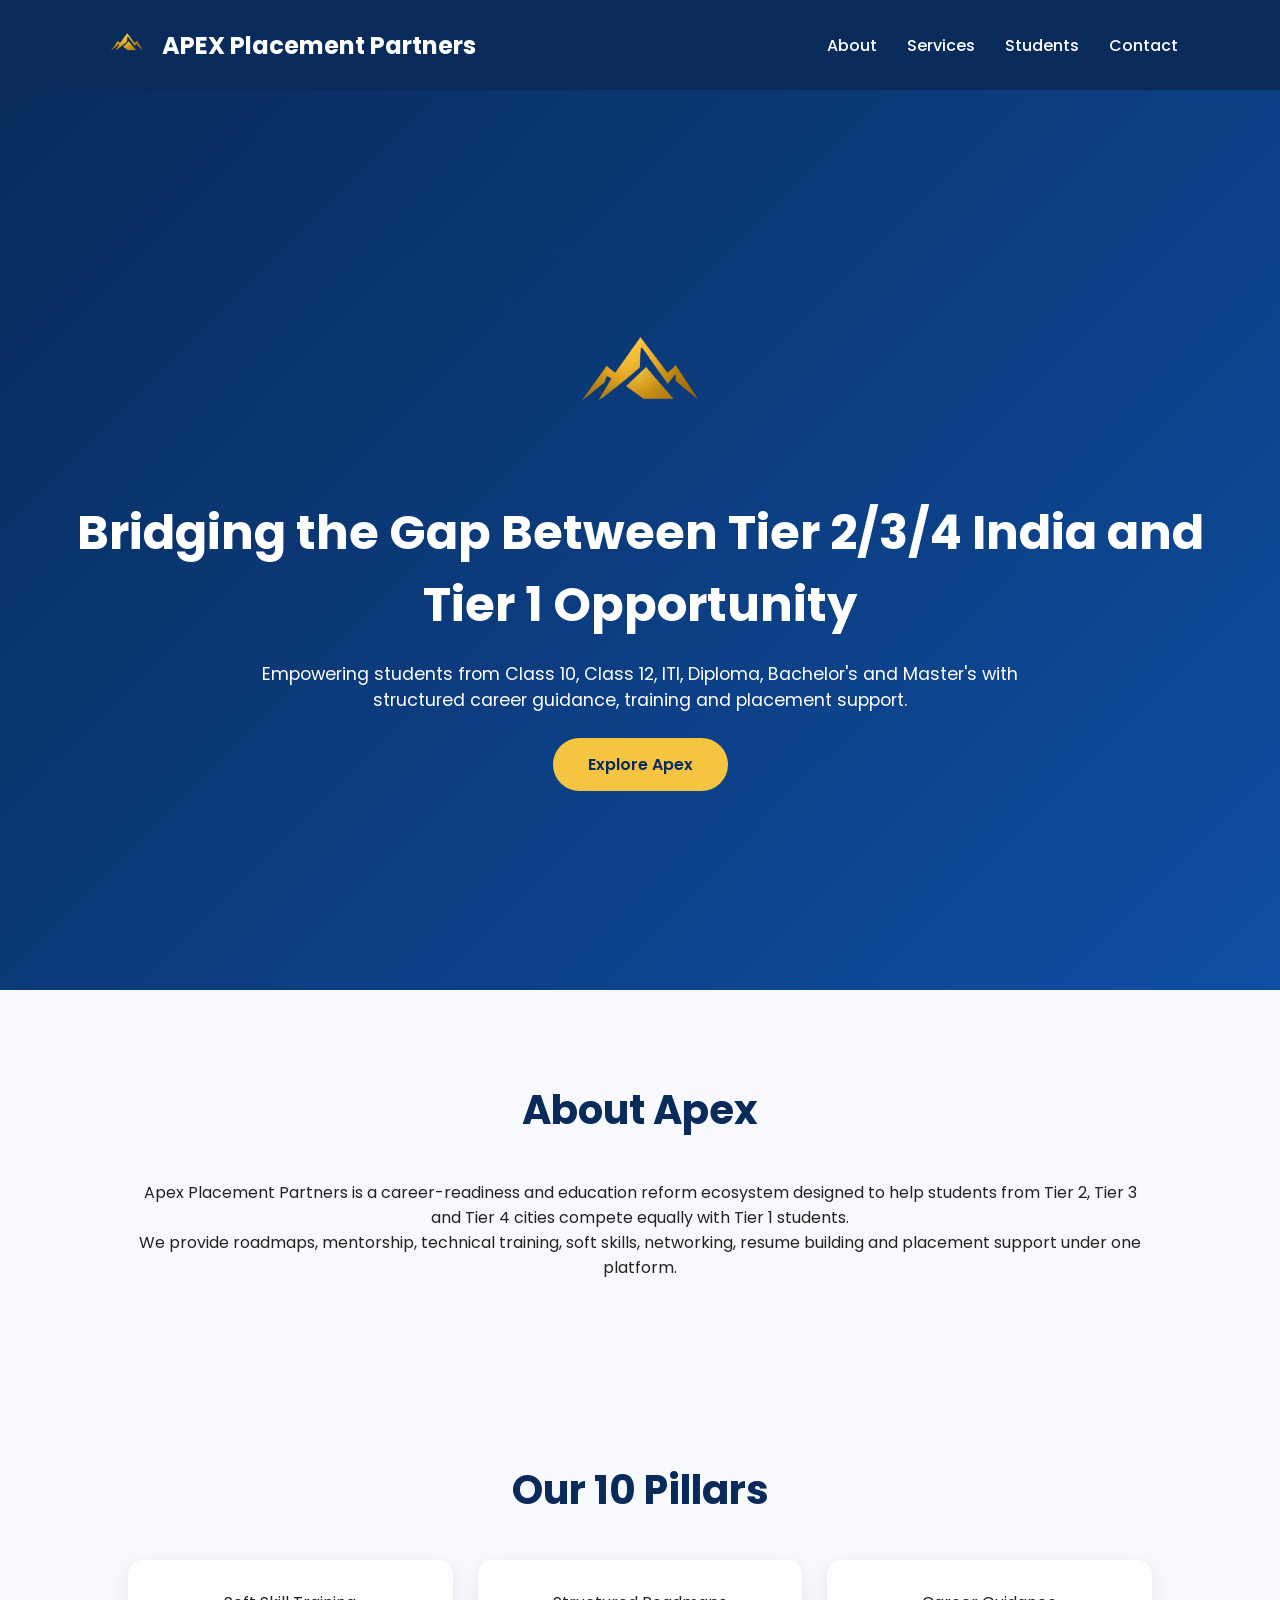
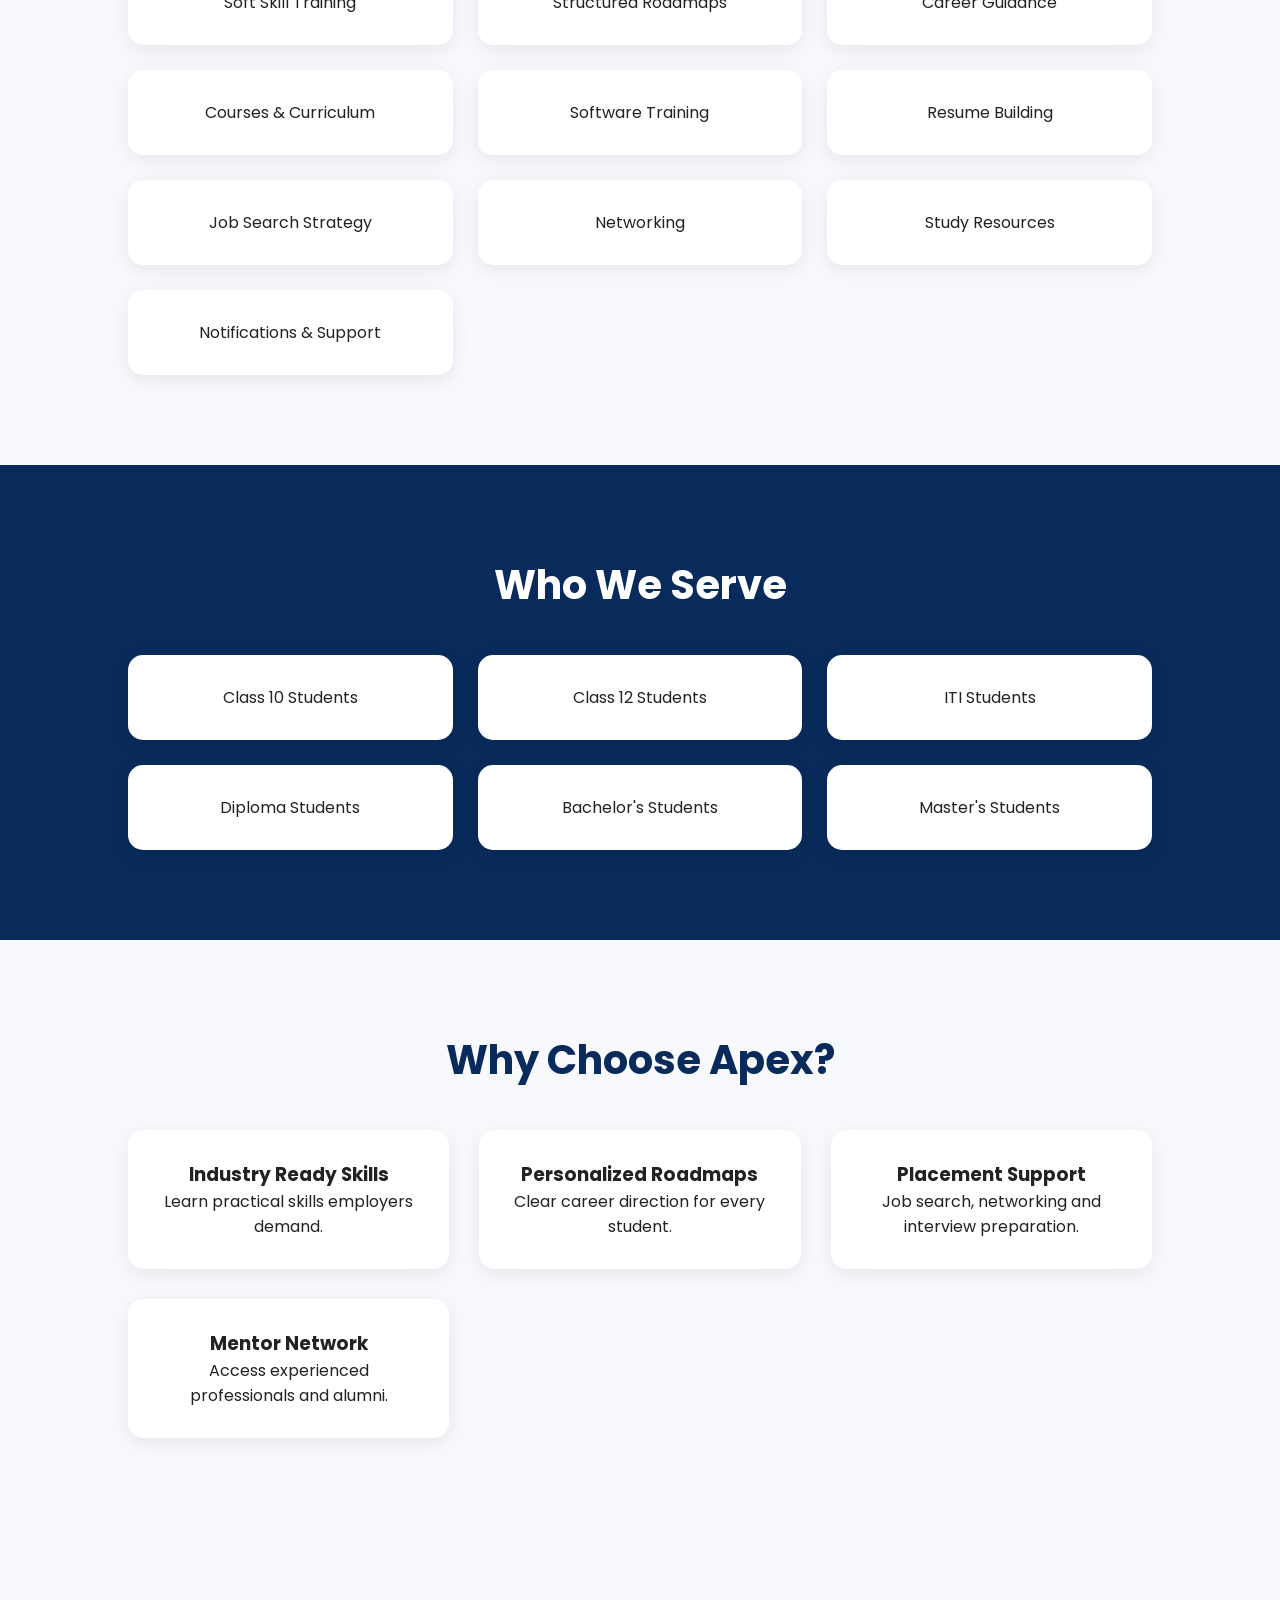
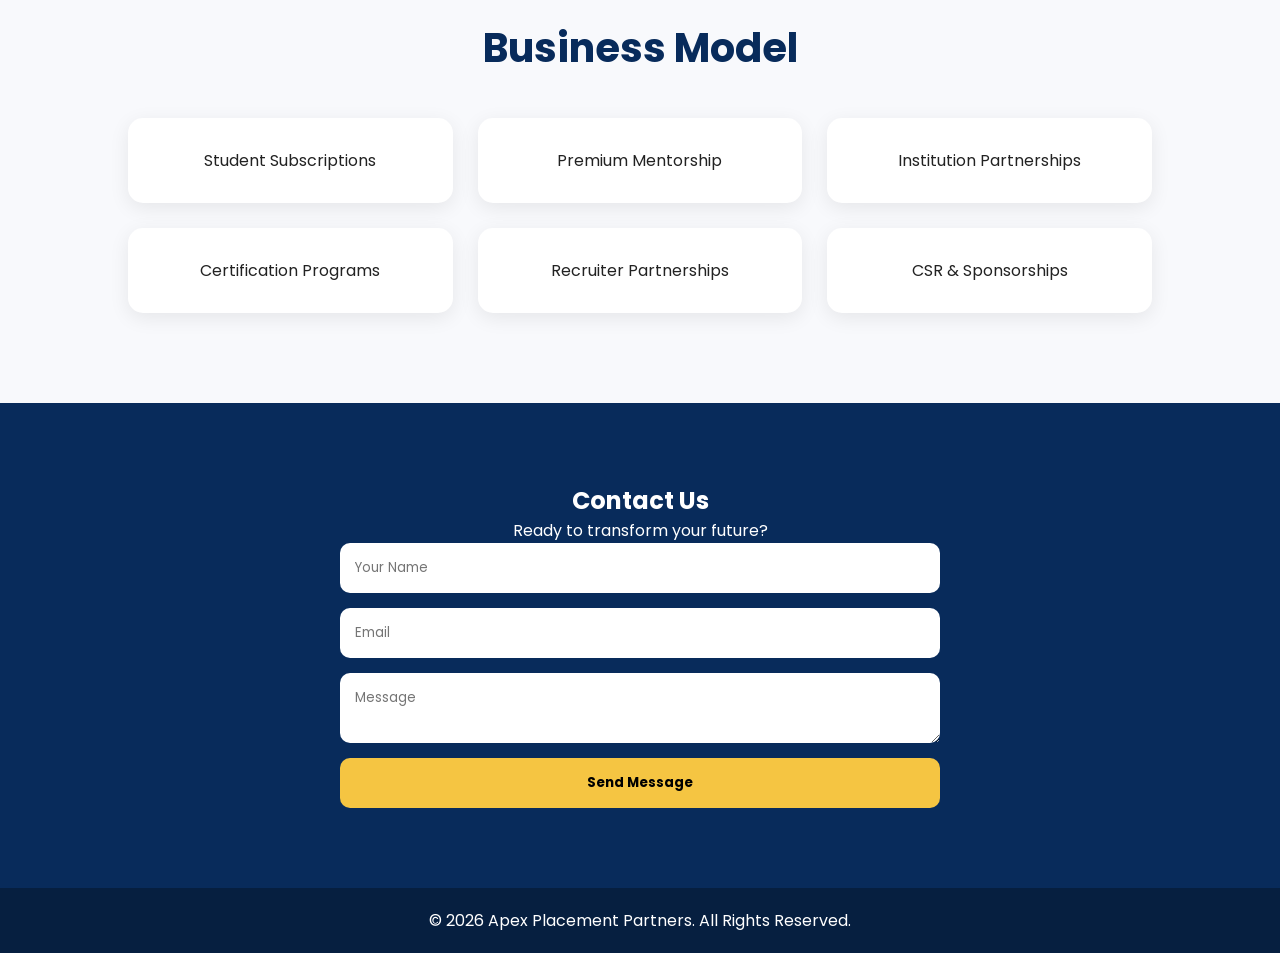
<file: indeX.html>
<!DOCTYPE html>
<html lang="en">
<head>
<meta charset="UTF-8">
<meta name="viewport" content="width=device-width, initial-scale=1.0">
<title>APEX Placement Partners</title>

<link rel="stylesheet" href="style.css">

<link href="https://fonts.googleapis.com/css2?family=Poppins:wght@300;400;500;600;700&display=swap" rel="stylesheet">
</head>

<body>

<header>
<nav class="navbar">

<div class="logo-container">
<img src="logo.png" alt="APEX Logo">
<h2>APEX Placement Partners</h2>
</div>

<ul class="nav-links">
<li><a href="#about">About</a></li>
<li><a href="#pillars">Services</a></li>
<li><a href="#students">Students</a></li>
<li><a href="#contact">Contact</a></li>
</ul>

</nav>
</header>

<section class="hero">

<div class="hero-content">

<img src="logo.png" class="hero-logo">

<h1>Bridging the Gap Between Tier 2/3/4 India and Tier 1 Opportunity</h1>

<p>
Empowering students from Class 10, Class 12, ITI,
Diploma, Bachelor's and Master's with structured
career guidance, training and placement support.
</p>

<a href="#about" class="btn">
Explore Apex
</a>

</div>

</section>

<section id="about" class="section">

<h2>About Apex</h2>

<p>
Apex Placement Partners is a career-readiness and education reform
ecosystem designed to help students from Tier 2, Tier 3 and Tier 4
cities compete equally with Tier 1 students.
</p>

<p>
We provide roadmaps, mentorship, technical training, soft skills,
networking, resume building and placement support under one platform.
</p>

</section>

<section id="pillars" class="section">

<h2>Our 10 Pillars</h2>

<div class="grid">

<div class="card">Soft Skill Training</div>
<div class="card">Structured Roadmaps</div>
<div class="card">Career Guidance</div>
<div class="card">Courses & Curriculum</div>
<div class="card">Software Training</div>
<div class="card">Resume Building</div>
<div class="card">Job Search Strategy</div>
<div class="card">Networking</div>
<div class="card">Study Resources</div>
<div class="card">Notifications & Support</div>

</div>

</section>

<section id="students" class="section dark">

<h2>Who We Serve</h2>

<div class="grid">

<div class="card">Class 10 Students</div>
<div class="card">Class 12 Students</div>
<div class="card">ITI Students</div>
<div class="card">Diploma Students</div>
<div class="card">Bachelor's Students</div>
<div class="card">Master's Students</div>

</div>

</section>

<section class="section">

<h2>Why Choose Apex?</h2>

<div class="features">

<div>
<h3>Industry Ready Skills</h3>
<p>Learn practical skills employers demand.</p>
</div>

<div>
<h3>Personalized Roadmaps</h3>
<p>Clear career direction for every student.</p>
</div>

<div>
<h3>Placement Support</h3>
<p>Job search, networking and interview preparation.</p>
</div>

<div>
<h3>Mentor Network</h3>
<p>Access experienced professionals and alumni.</p>
</div>

</div>

</section>

<section class="section business">

<h2>Business Model</h2>

<div class="grid">

<div class="card">Student Subscriptions</div>
<div class="card">Premium Mentorship</div>
<div class="card">Institution Partnerships</div>
<div class="card">Certification Programs</div>
<div class="card">Recruiter Partnerships</div>
<div class="card">CSR & Sponsorships</div>

</div>

</section>

<section id="contact" class="contact">

<h2>Contact Us</h2>

<p>Ready to transform your future?</p>

<form>

<input type="text" placeholder="Your Name">

<input type="email" placeholder="Email">

<textarea placeholder="Message"></textarea>

<button type="submit">
Send Message
</button>

</form>

</section>

<footer>

<p>
© 2026 Apex Placement Partners.
All Rights Reserved.
</p>

</footer>

<script src="script.js"></script>

</body>
</html>
</file>
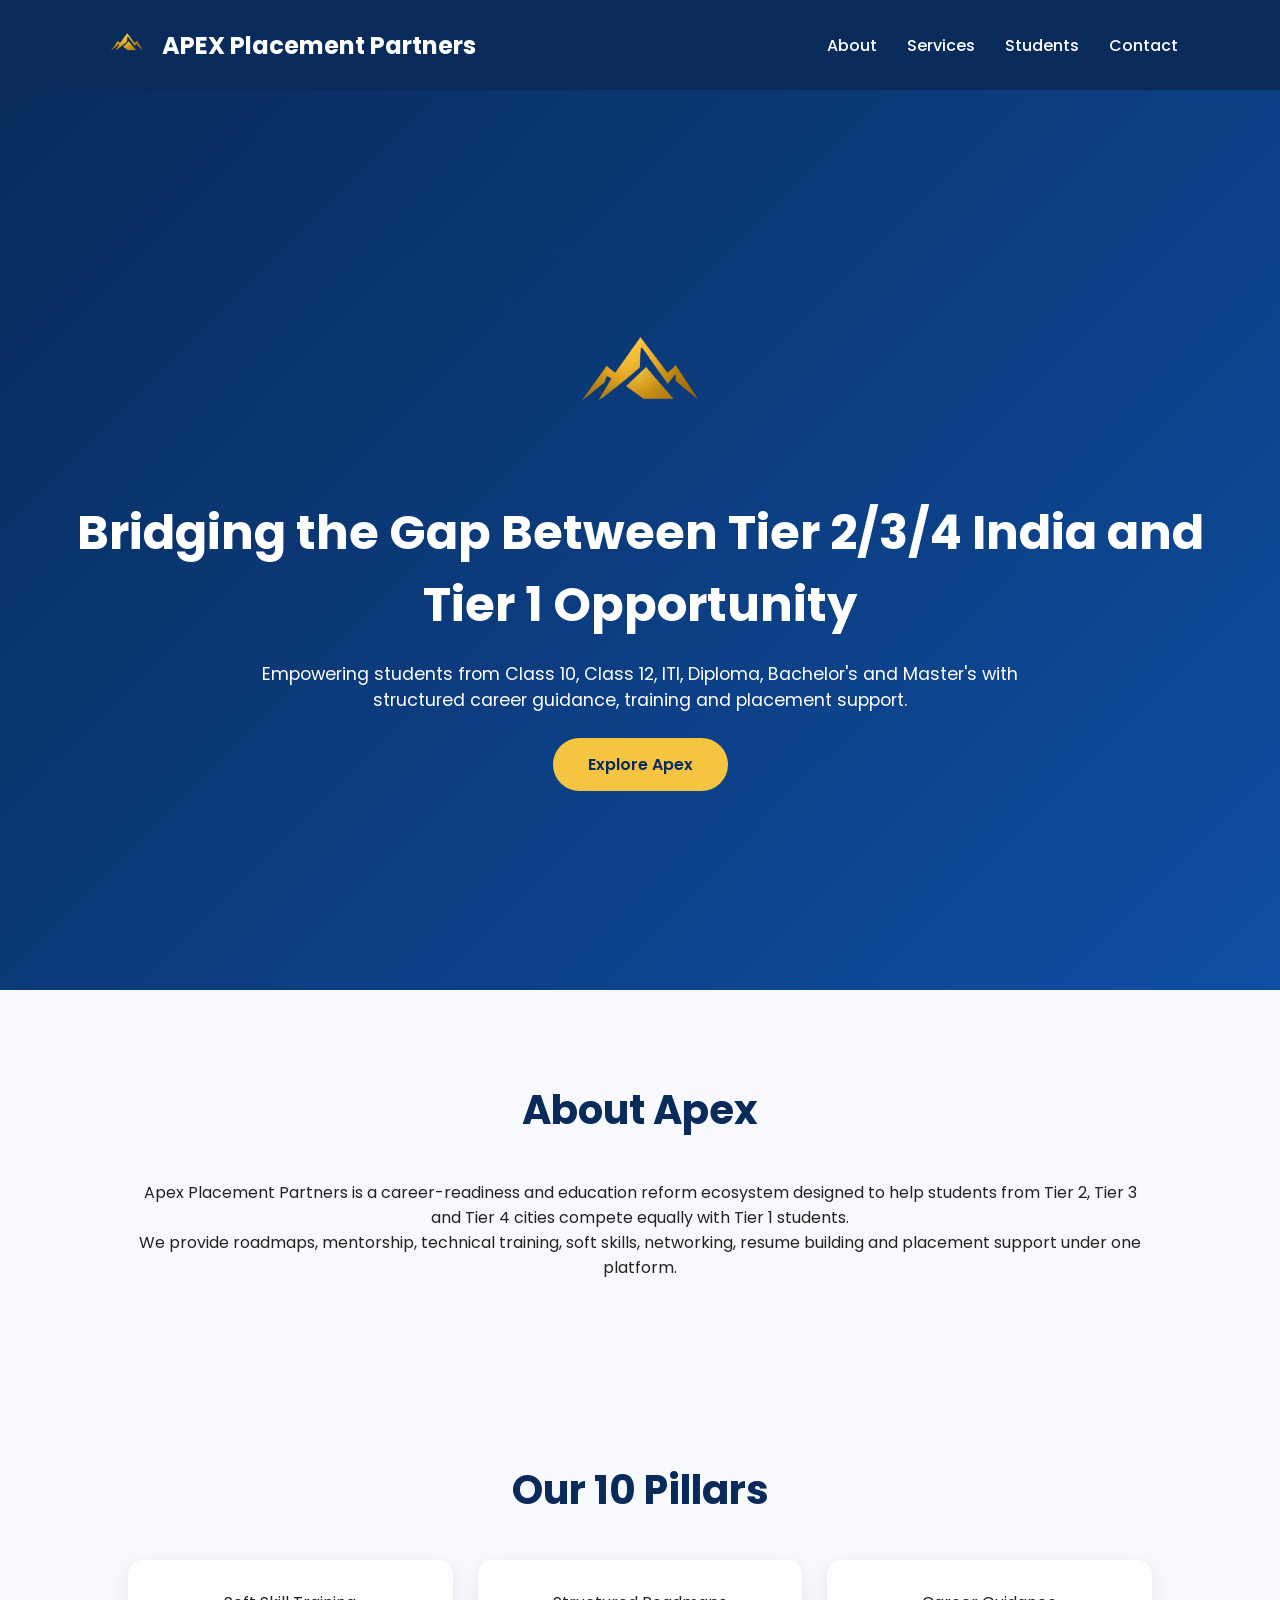
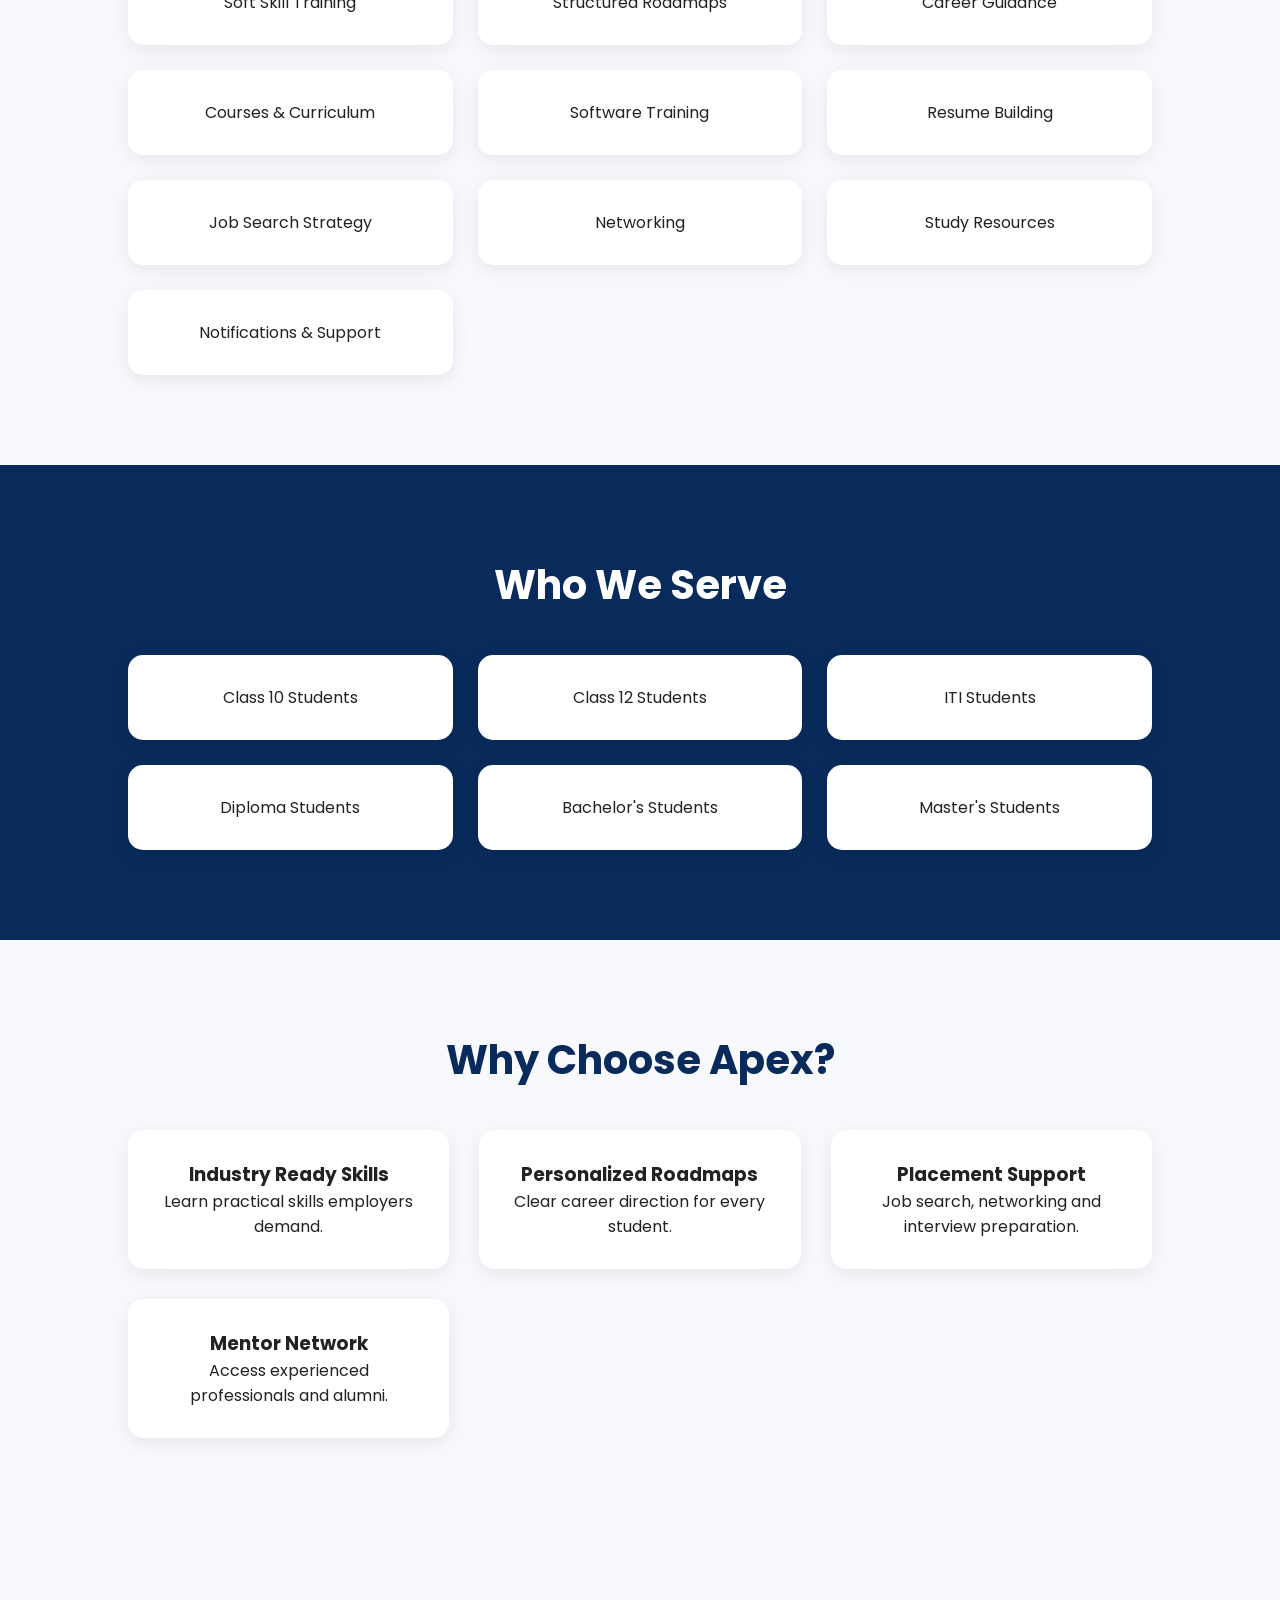
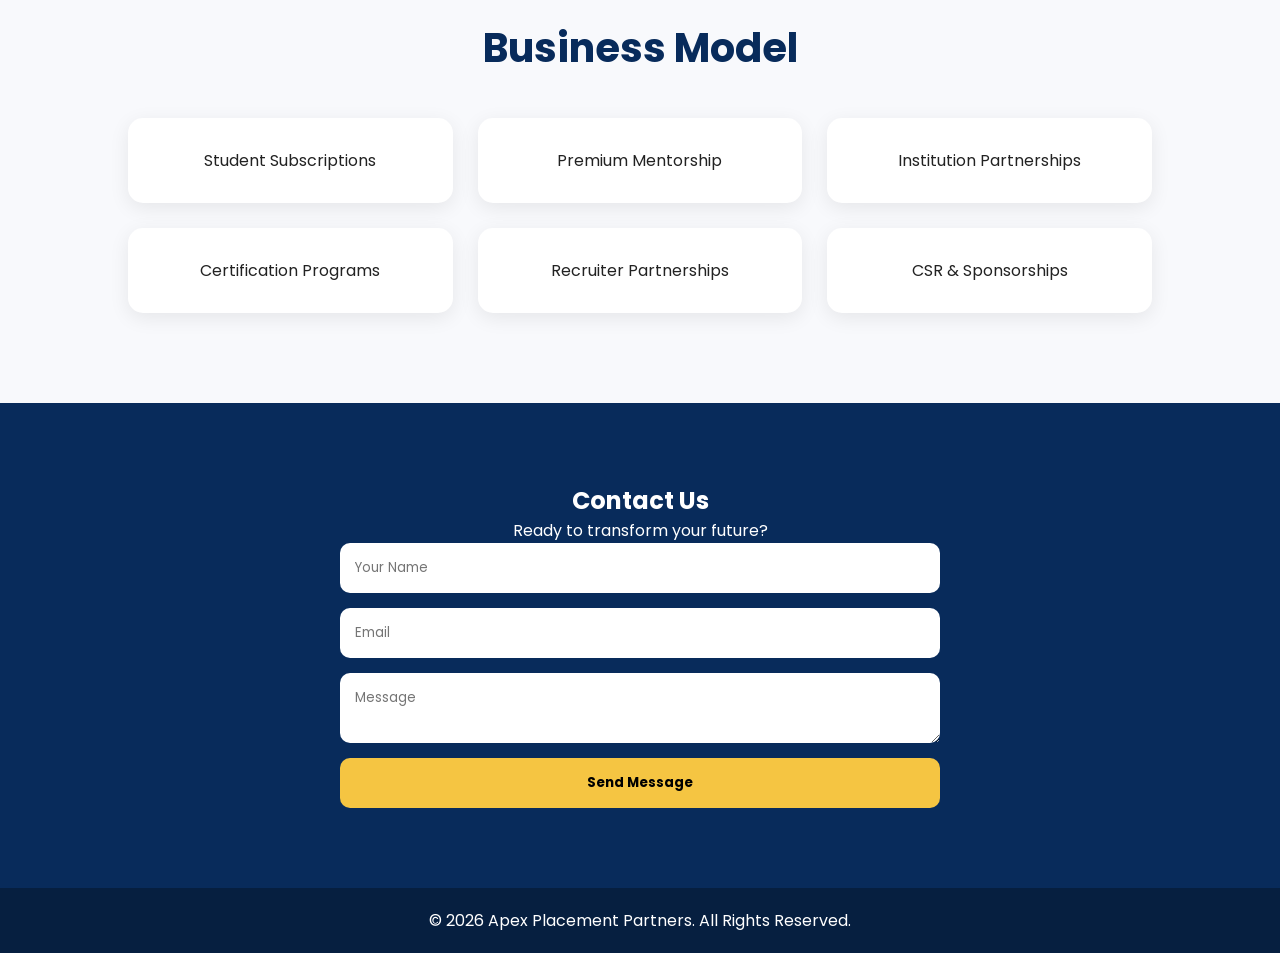
<file: index (3).html>
<!DOCTYPE html>
<html lang="en">
<head>
<meta charset="UTF-8">
<meta name="viewport" content="width=device-width, initial-scale=1.0">
<title>APEX Placement Partners</title>

<link rel="stylesheet" href="style.css">

<link href="https://fonts.googleapis.com/css2?family=Poppins:wght@300;400;500;600;700&display=swap" rel="stylesheet">
</head>

<body>

<header>
<nav class="navbar">

<div class="logo-container">
<img src="logo.png" alt="APEX Logo">
<h2>APEX Placement Partners</h2>
</div>

<ul class="nav-links">
<li><a href="#about">About</a></li>
<li><a href="#pillars">Services</a></li>
<li><a href="#students">Students</a></li>
<li><a href="#contact">Contact</a></li>
</ul>

</nav>
</header>

<section class="hero">

<div class="hero-content">

<img src="logo.png" class="hero-logo">

<h1>Bridging the Gap Between Tier 2/3/4 India and Tier 1 Opportunity</h1>

<p>
Empowering students from Class 10, Class 12, ITI,
Diploma, Bachelor's and Master's with structured
career guidance, training and placement support.
</p>

<a href="#about" class="btn">
Explore Apex
</a>

</div>

</section>

<section id="about" class="section">

<h2>About Apex</h2>

<p>
Apex Placement Partners is a career-readiness and education reform
ecosystem designed to help students from Tier 2, Tier 3 and Tier 4
cities compete equally with Tier 1 students.
</p>

<p>
We provide roadmaps, mentorship, technical training, soft skills,
networking, resume building and placement support under one platform.
</p>

</section>

<section id="pillars" class="section">

<h2>Our 10 Pillars</h2>

<div class="grid">

<div class="card">Soft Skill Training</div>
<div class="card">Structured Roadmaps</div>
<div class="card">Career Guidance</div>
<div class="card">Courses & Curriculum</div>
<div class="card">Software Training</div>
<div class="card">Resume Building</div>
<div class="card">Job Search Strategy</div>
<div class="card">Networking</div>
<div class="card">Study Resources</div>
<div class="card">Notifications & Support</div>

</div>

</section>

<section id="students" class="section dark">

<h2>Who We Serve</h2>

<div class="grid">

<div class="card">Class 10 Students</div>
<div class="card">Class 12 Students</div>
<div class="card">ITI Students</div>
<div class="card">Diploma Students</div>
<div class="card">Bachelor's Students</div>
<div class="card">Master's Students</div>

</div>

</section>

<section class="section">

<h2>Why Choose Apex?</h2>

<div class="features">

<div>
<h3>Industry Ready Skills</h3>
<p>Learn practical skills employers demand.</p>
</div>

<div>
<h3>Personalized Roadmaps</h3>
<p>Clear career direction for every student.</p>
</div>

<div>
<h3>Placement Support</h3>
<p>Job search, networking and interview preparation.</p>
</div>

<div>
<h3>Mentor Network</h3>
<p>Access experienced professionals and alumni.</p>
</div>

</div>

</section>

<section class="section business">

<h2>Business Model</h2>

<div class="grid">

<div class="card">Student Subscriptions</div>
<div class="card">Premium Mentorship</div>
<div class="card">Institution Partnerships</div>
<div class="card">Certification Programs</div>
<div class="card">Recruiter Partnerships</div>
<div class="card">CSR & Sponsorships</div>

</div>

</section>

<section id="contact" class="contact">

<h2>Contact Us</h2>

<p>Ready to transform your future?</p>

<form>

<input type="text" placeholder="Your Name">

<input type="email" placeholder="Email">

<textarea placeholder="Message"></textarea>

<button type="submit">
Send Message
</button>

</form>

</section>

<footer>

<p>
© 2026 Apex Placement Partners.
All Rights Reserved.
</p>

</footer>

<script src="script.js"></script>

</body>
</html>
</file>
<file: style.css>
*{
margin:0;
padding:0;
box-sizing:border-box;
font-family:'Poppins',sans-serif;
}

body{
background:#f8f9fc;
color:#222;
}

.navbar{
display:flex;
justify-content:space-between;
align-items:center;
padding:20px 8%;
background:#082b5b;
color:white;
position:sticky;
top:0;
z-index:1000;
}

.logo-container{
display:flex;
align-items:center;
gap:10px;
}

.logo-container img{
width:50px;
}

.nav-links{
display:flex;
list-style:none;
gap:30px;
}

.nav-links a{
color:white;
text-decoration:none;
font-weight:500;
}

.hero{
height:100vh;
background:linear-gradient(
135deg,
#082b5b,
#0f4ea3
);
display:flex;
justify-content:center;
align-items:center;
text-align:center;
color:white;
padding:30px;
}

.hero-logo{
width:180px;
margin-bottom:20px;
}

.hero h1{
font-size:3rem;
margin-bottom:20px;
}

.hero p{
max-width:800px;
margin:auto;
font-size:1.1rem;
}

.btn{
display:inline-block;
margin-top:25px;
padding:14px 35px;
background:#f5c542;
color:#082b5b;
text-decoration:none;
font-weight:600;
border-radius:40px;
}

.section{
padding:90px 10%;
text-align:center;
}

.section h2{
margin-bottom:40px;
font-size:2.5rem;
color:#082b5b;
}

.grid{
display:grid;
grid-template-columns:
repeat(auto-fit,minmax(250px,1fr));
gap:25px;
}

.card{
background:white;
padding:30px;
border-radius:15px;
box-shadow:0 5px 20px rgba(0,0,0,0.08);
transition:0.4s;
}

.card:hover{
transform:translateY(-10px);
}

.dark{
background:#082b5b;
}

.dark h2{
color:white;
}

.features{
display:grid;
grid-template-columns:
repeat(auto-fit,minmax(250px,1fr));
gap:30px;
}

.features div{
padding:30px;
background:white;
border-radius:15px;
box-shadow:0 5px 20px rgba(0,0,0,0.08);
}

.contact{
background:#082b5b;
color:white;
padding:80px 10%;
text-align:center;
}

.contact form{
max-width:600px;
margin:auto;
display:flex;
flex-direction:column;
gap:15px;
}

.contact input,
.contact textarea{
padding:15px;
border:none;
border-radius:10px;
}

.contact button{
padding:15px;
background:#f5c542;
border:none;
border-radius:10px;
font-weight:bold;
cursor:pointer;
}

footer{
background:#061f40;
color:white;
text-align:center;
padding:20px;
}
</file>
